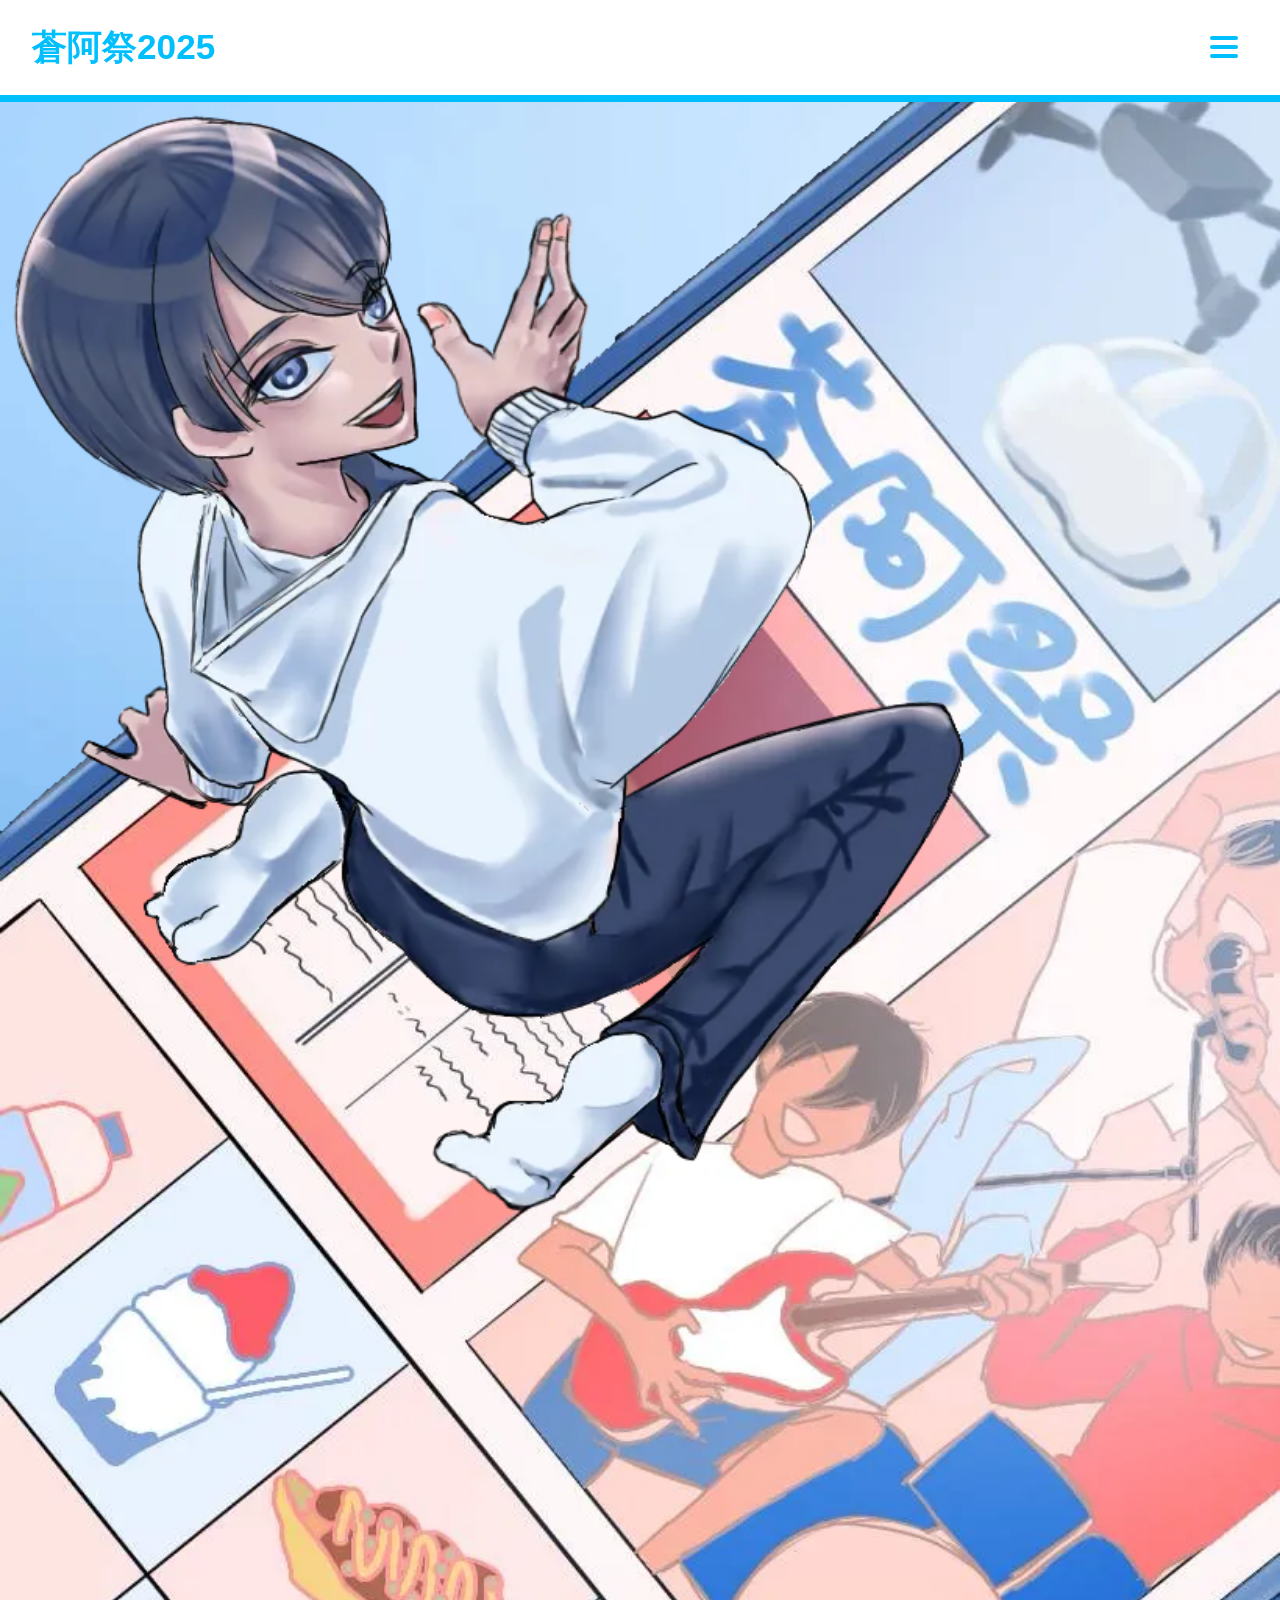
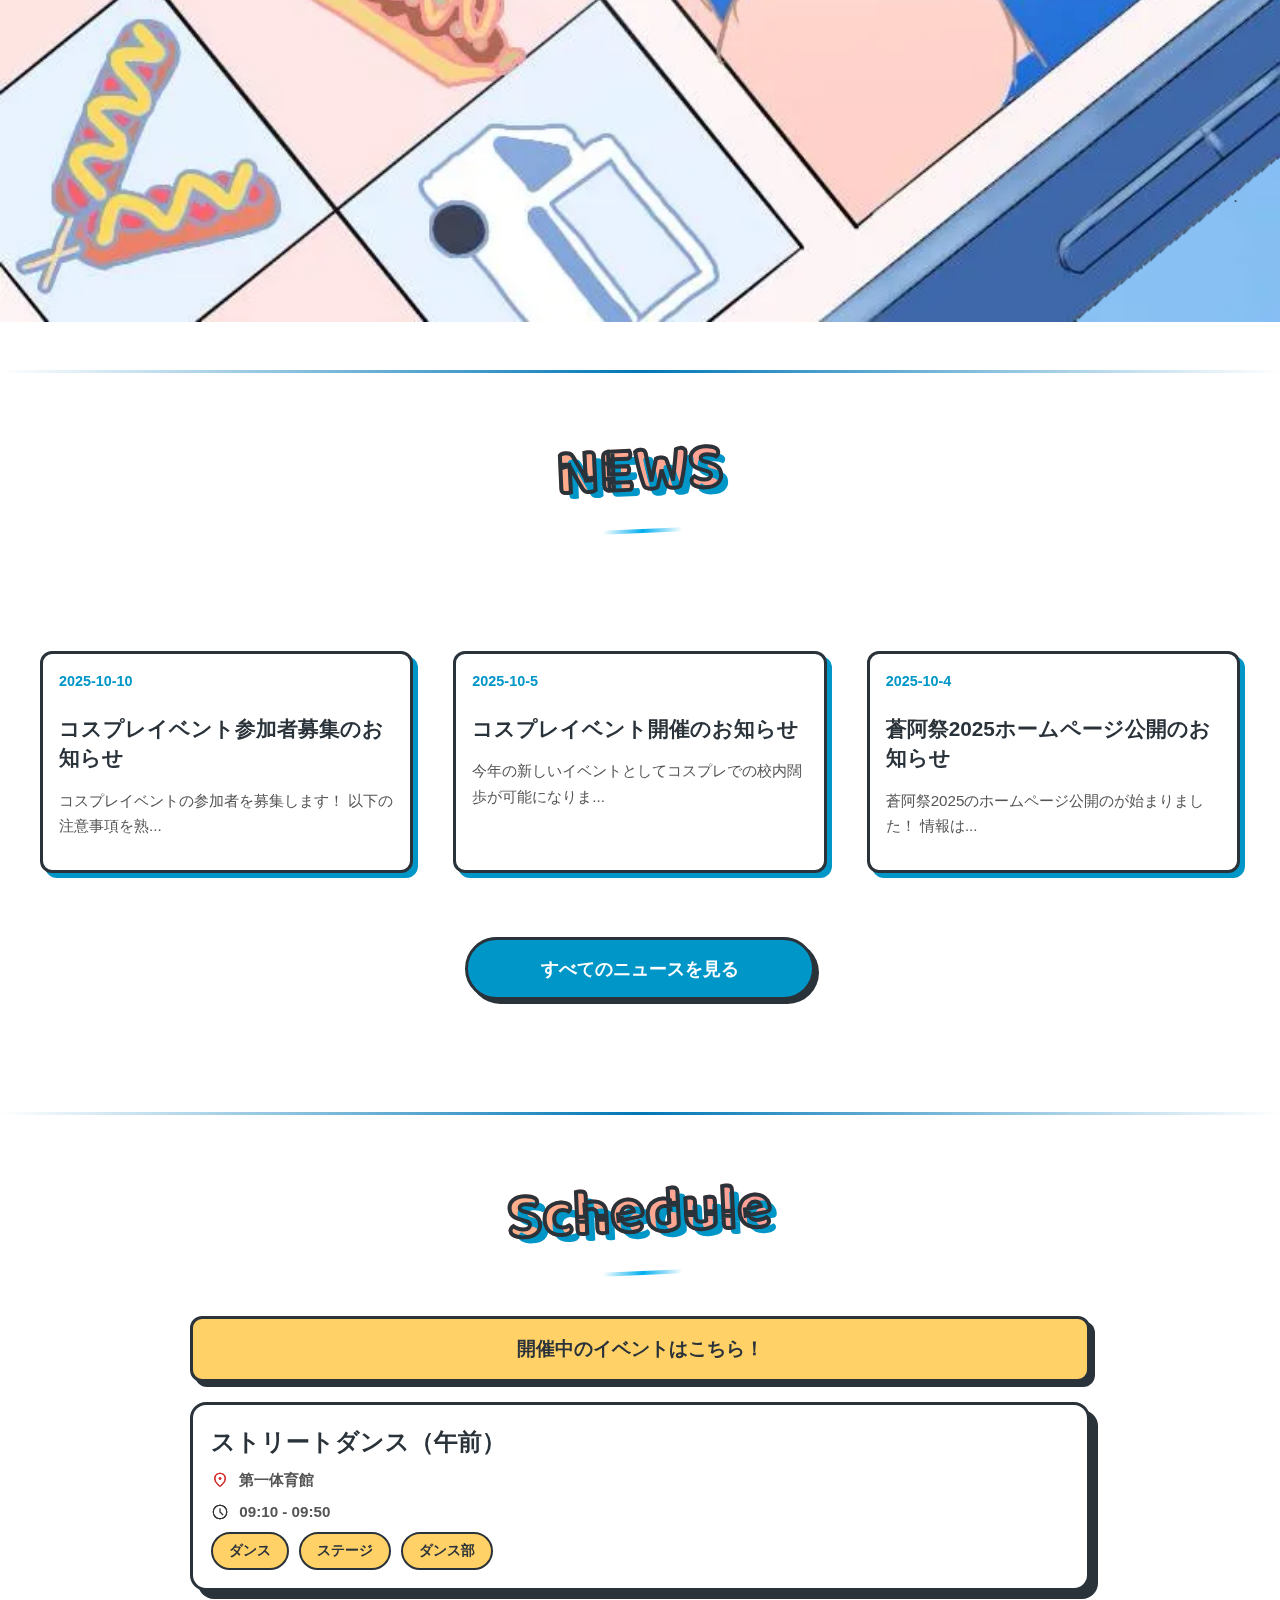
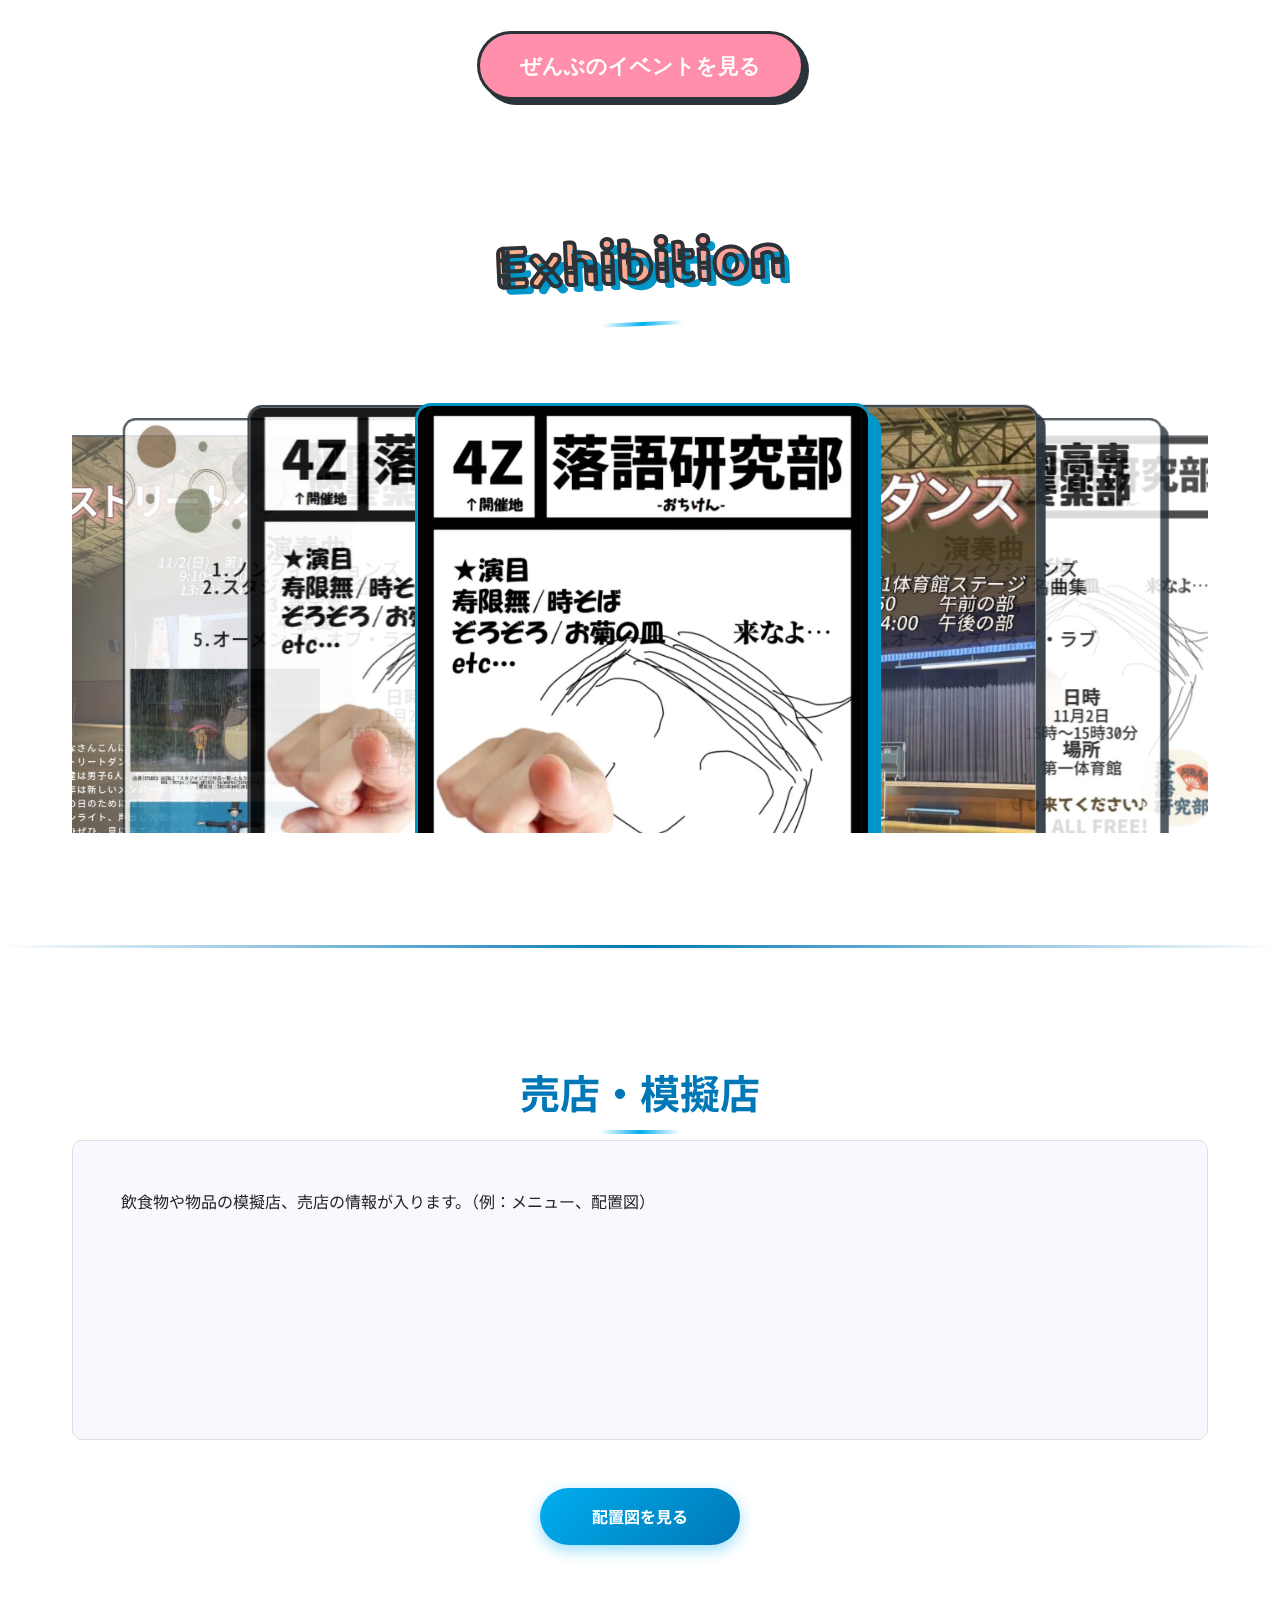
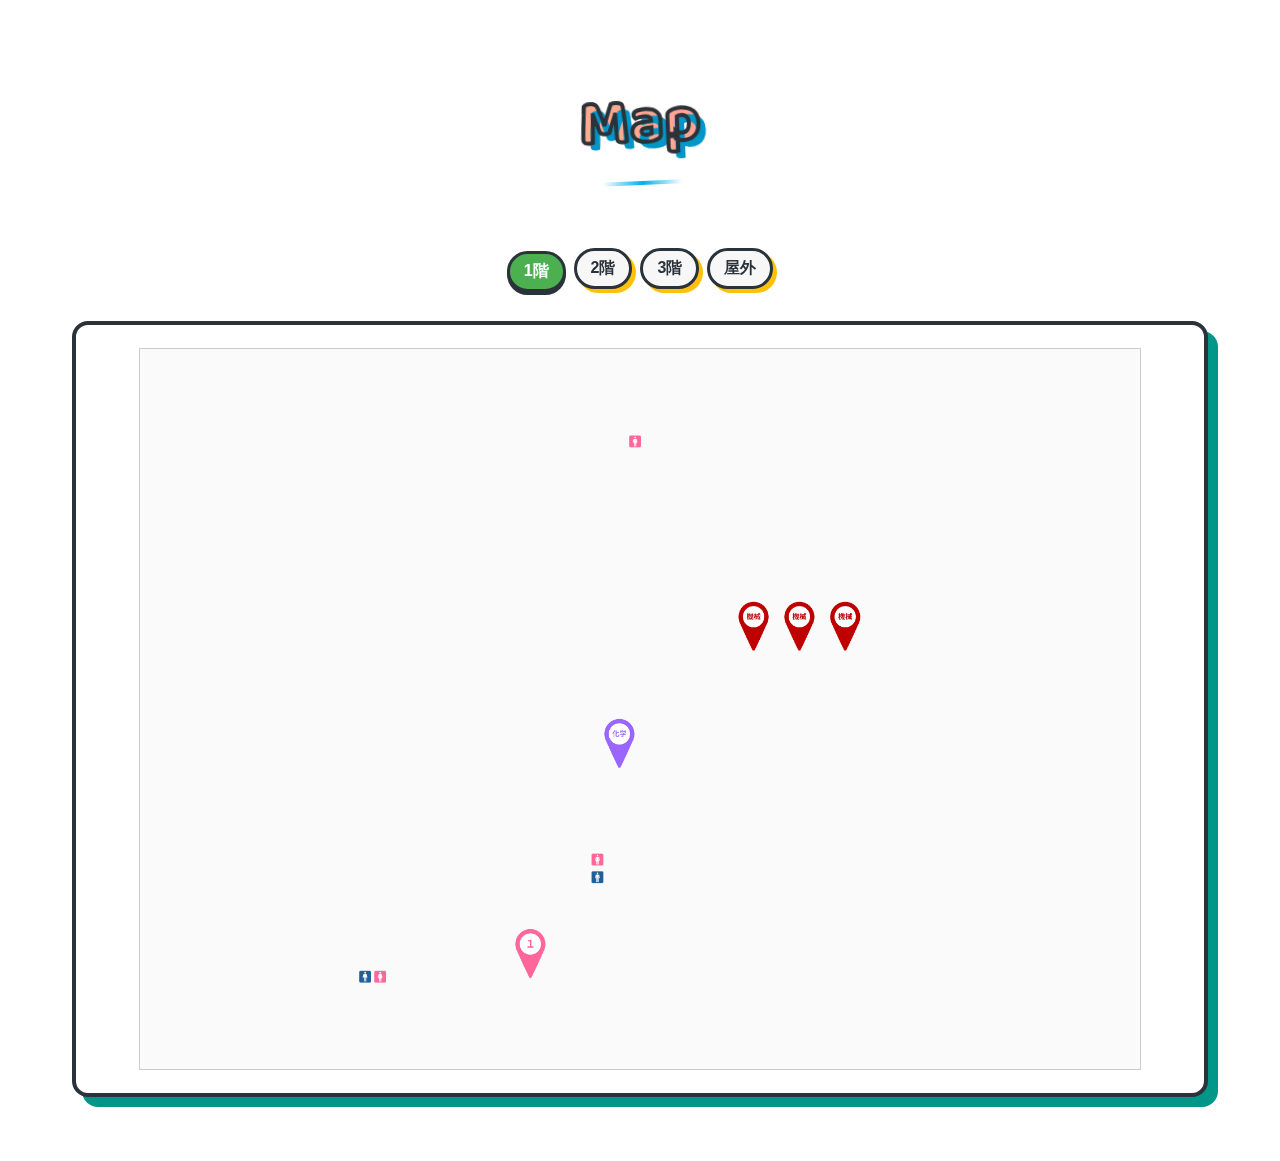
<file: index.html>
<!DOCTYPE html>
<html lang="ja">
<head>
    <meta charset="UTF-8">
    <meta name="viewport" content="width=device-width, initial-scale=1.0">
    <link rel="icon" href="images/favicon.ico" type="image/x-icon">
    <title>蒼阿祭2025</title>
    <link rel="stylesheet" href="styles/component.css">
    <link rel="stylesheet" href="styles/main.css">
    <link rel="stylesheet" href="styles/layout.css">
    <link rel="stylesheet" href="styles/base.css">
</head>
<body>
<header-component></header-component>

<main>
<!--    <section class="hero-section">-->
<!--        <div class="hero-image"></div>-->
<!--        <div class="hero-text">-->
<!--            <h1 class="main-title">蒼阿祭2025</h1>-->
<!--            <p class="subtitle">制作中</p>-->
<!--        </div>-->
<!--    </section>-->

        <home-animation-component></home-animation-component>

    <div class="section-divider"></div>
    <section id="news">
        <h2 class="section-title title-pop">NEWS</h2>
        <news-section-component></news-section-component>
    </section>

    <div class="section-divider"></div>

    <section id="schedule">
        <h2 class="section-title title-pop">Schedule</h2>
        <schedule-component mode="current"></schedule-component>
    </section>

    <section class="exhibit-section" id="exhibition">
        <h2 class="section-title title-pop">Exhibition</h2>

        <div>
            <exhibit-scroll-component></exhibit-scroll-component>
        </div>
    </section>

    <div class="section-divider"></div>


    <section class="store-section">
        <h2 class="section-title">売店・模擬店</h2>
        <div class="store-container">
            飲食物や物品の模擬店、売店の情報が入ります。（例：メニュー、配置図）
        </div>
        <a href="#" class="more-btn" style="margin-top: 3rem;">配置図を見る</a>
    </section>

    <section class="exhibit-section" id="map">
        <h2 class="section-title title-pop">Map</h2>
    <map-container-component></map-container-component>
    </section>
    
</main>
<script src="scripts/main.js" type="module"></script>
<script src="componet/home-animation-componet.js"></script>
<script src="componet/header-component.js"></script>
<script src="componet/news-section-component.js"></script>

<script src="componet/map-component.js"></script>
<script src="componet/map-component-2.js"></script>
<script src="componet/map-component-3.js"></script>
<script src="componet/map-component-4.js"></script>

<script src="componet/map-container-component.js"></script>
<script src="componet/schedule-componet.js"></script>
<script src="componet/exhibit-scroll-component.js"></script>
</body>
</html>
</file>
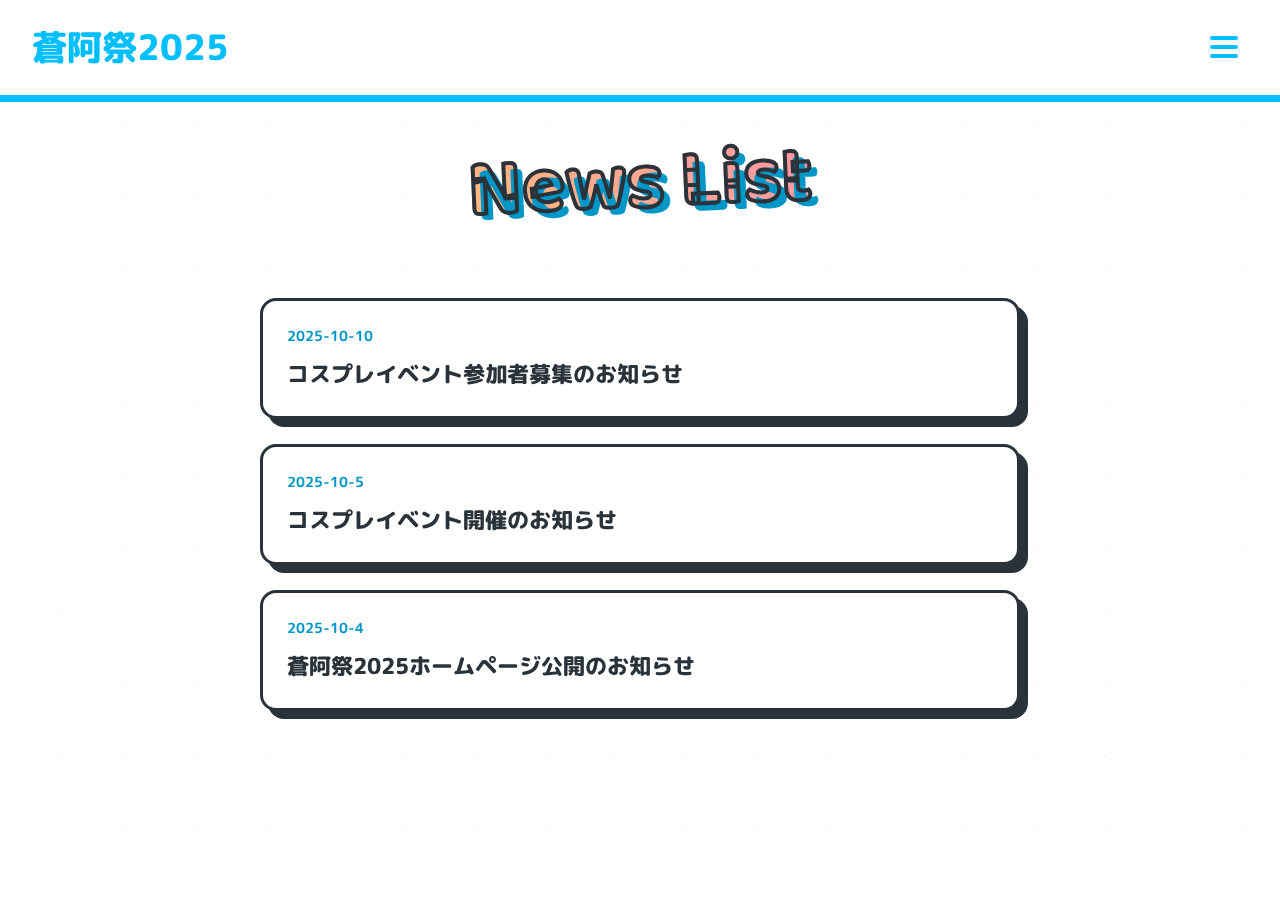
<file: news.html>
<!DOCTYPE html>
<html lang="ja">
<head>
    <meta charset="UTF-8">
    <meta name="viewport" content="width=device-width, initial-scale=1.0">
    <link rel="icon" href="images/favicon.ico" type="image/x-icon">
    <title>蒼阿祭2025</title>
    <link rel="stylesheet" href="styles/base.css">

    <style>
        /* 外部フォントの読み込み */
        @import url('https://fonts.googleapis.com/css2?family=Baloo+2:wght@700&family=M+PLUS+Rounded+1c:wght@500;700;800&display=block');

        /* このページ専用のポップな変数定義 */
        body {
            --primary-color: #0096C7;
            --accent-color: #FF8FAB;
            --yellow-color: #FFD166;
            --dark-color: #2A323A;
            --font-title: 'Baloo 2', cursive;
            --font-body: 'M PLUS Rounded 1c', sans-serif;
            font-family: var(--font-body);
        }

        .news-page-container {
            max-width: 800px;
            margin: 120px auto 50px auto;
            padding: 0 20px;
        }

        /* --- タイトルをポップなデザインに --- */
        .section-title {
            font-family: var(--font-title);
            font-weight: 700;
            font-size: 5em;
            margin-bottom: 50px;
            text-align: center;
            background: linear-gradient(45deg, var(--yellow-color), var(--accent-color) 80%);
            -webkit-background-clip: text;
            background-clip: text;
            color: transparent;
            -webkit-text-stroke: 4px var(--dark-color);
            text-stroke: 4px var(--dark-color);
            text-shadow: 7px 7px 0px var(--primary-color);
            transform: rotate(-2.5deg);
        }

        /* --- ニュース一覧のスタイル --- */
        #all-news-grid {
            display: block;
            margin-top: 2rem;
        }

        /* --- ニュースカードをポップなデザインに --- */
        .news-card-link {
            display: block;
            padding: 1.5rem;
            margin-bottom: 25px;
            background-color: white;
            border-radius: 16px;
            border: 3px solid var(--dark-color);
            box-shadow: 8px 8px 0 var(--dark-color);
            transition: all 0.2s ease-in-out;
            text-decoration: none;
            color: var(--dark-color);
        }

        .news-card-link:hover {
            transform: translate(-4px, -4px);
            box-shadow: 12px 12px 0 var(--dark-color);
        }

        .news-date {
            color: var(--primary-color);
            font-size: 0.9rem;
            font-weight: 700;
            margin-bottom: 0.5rem;
        }

        .news-title {
            font-family: var(--font-body);
            font-size: 1.4rem;
            font-weight: 800;
            color: var(--dark-color);
        }

        /* 概要表示は削除 */
        .news-excerpt {
            display: none;
        }

        /* --- 記事詳細ページもポップなカードデザインに --- */
        .article-container {
            background-color: white;
            border-radius: 16px;
            border: 3px solid var(--dark-color);
            box-shadow: 8px 8px 0 var(--dark-color);
            padding: 2.5rem;
        }

        .article-header {
            border-bottom: 2px dashed #ccc;
            padding-bottom: 15px;
            margin-bottom: 20px;
        }

        .article-title {
            font-family: var(--font-body);
            font-weight: 800;
            font-size: 2rem;
            color: var(--primary-color);
            margin-top: 10px;
        }

        .article-body p {
            font-size: 1rem;
            line-height: 1.8;
            white-space: pre-wrap;
        }

        /* --- 戻るボタンをポップなデザインに --- */
        .more-btn {
            display: inline-block;
            margin-top: 2rem;
            padding: 0.8rem 2.5rem;
            background: var(--accent-color);
            color: white;
            text-decoration: none;
            border-radius: 50px;
            font-family: var(--font-body);
            font-weight: 700;
            font-size: 1.1em;
            border: 3px solid var(--dark-color);
            box-shadow: 5px 5px 0 0 var(--dark-color);
            transition: all 0.2s ease-in-out;
        }
        .more-btn:hover {
            transform: translate(-2px, -2px);
            box-shadow: 7px 7px 0 0 var(--dark-color);
        }

        /* レスポンシブ調整 */
        @media (max-width: 768px) {
            .news-page-container {
                margin: 100px auto 30px auto;
            }
            .section-title {
                font-size: 3.5em;
                -webkit-text-stroke: 3px var(--dark-color);
                text-stroke: 3px var(--dark-color);
            }
            .article-container {
                padding: 1.5rem;
            }
            .article-title {
                font-size: 1.6rem;
            }
        }
    </style>
</head>
<body>
<header-component></header-component>

<main class="news-page-container">
    <h1 class="section-title"></h1>

    <div id="article-content" style="display: none;">
    </div>

    <section id="news-list-section" style="display: none;">
        <div id="all-news-grid">
        </div>
    </section>
</main>

<script type="module">
    // 必要な関数をインポート
    import { loadNews, loadArticle } from './scripts/news.js';

    // ヘッダーコンポーネントをインポート
    import './componet/header-component.js';

    // ページの読み込みが完了したときの処理
    document.addEventListener('DOMContentLoaded', () => {
        const urlParams = new URLSearchParams(window.location.search);
        const articleContent = document.getElementById('article-content');
        const newsListSection = document.getElementById('news-list-section');
        const pageTitle = document.querySelector('h1.section-title');

        if (urlParams.has('id')) {
            // IDがある場合: 記事詳細を表示
            articleContent.style.display = 'block';
            newsListSection.style.display = 'none';
            pageTitle.textContent = 'News'; // 詳細ページのタイトル
            loadArticle();
        } else {
            // IDがない場合: ニュース一覧を表示
            articleContent.style.display = 'none';
            newsListSection.style.display = 'block';
            pageTitle.textContent = 'News List'; // 一覧ページのタイトル
            loadNews();
        }
    });
</script>
</body>
</html>
</file>
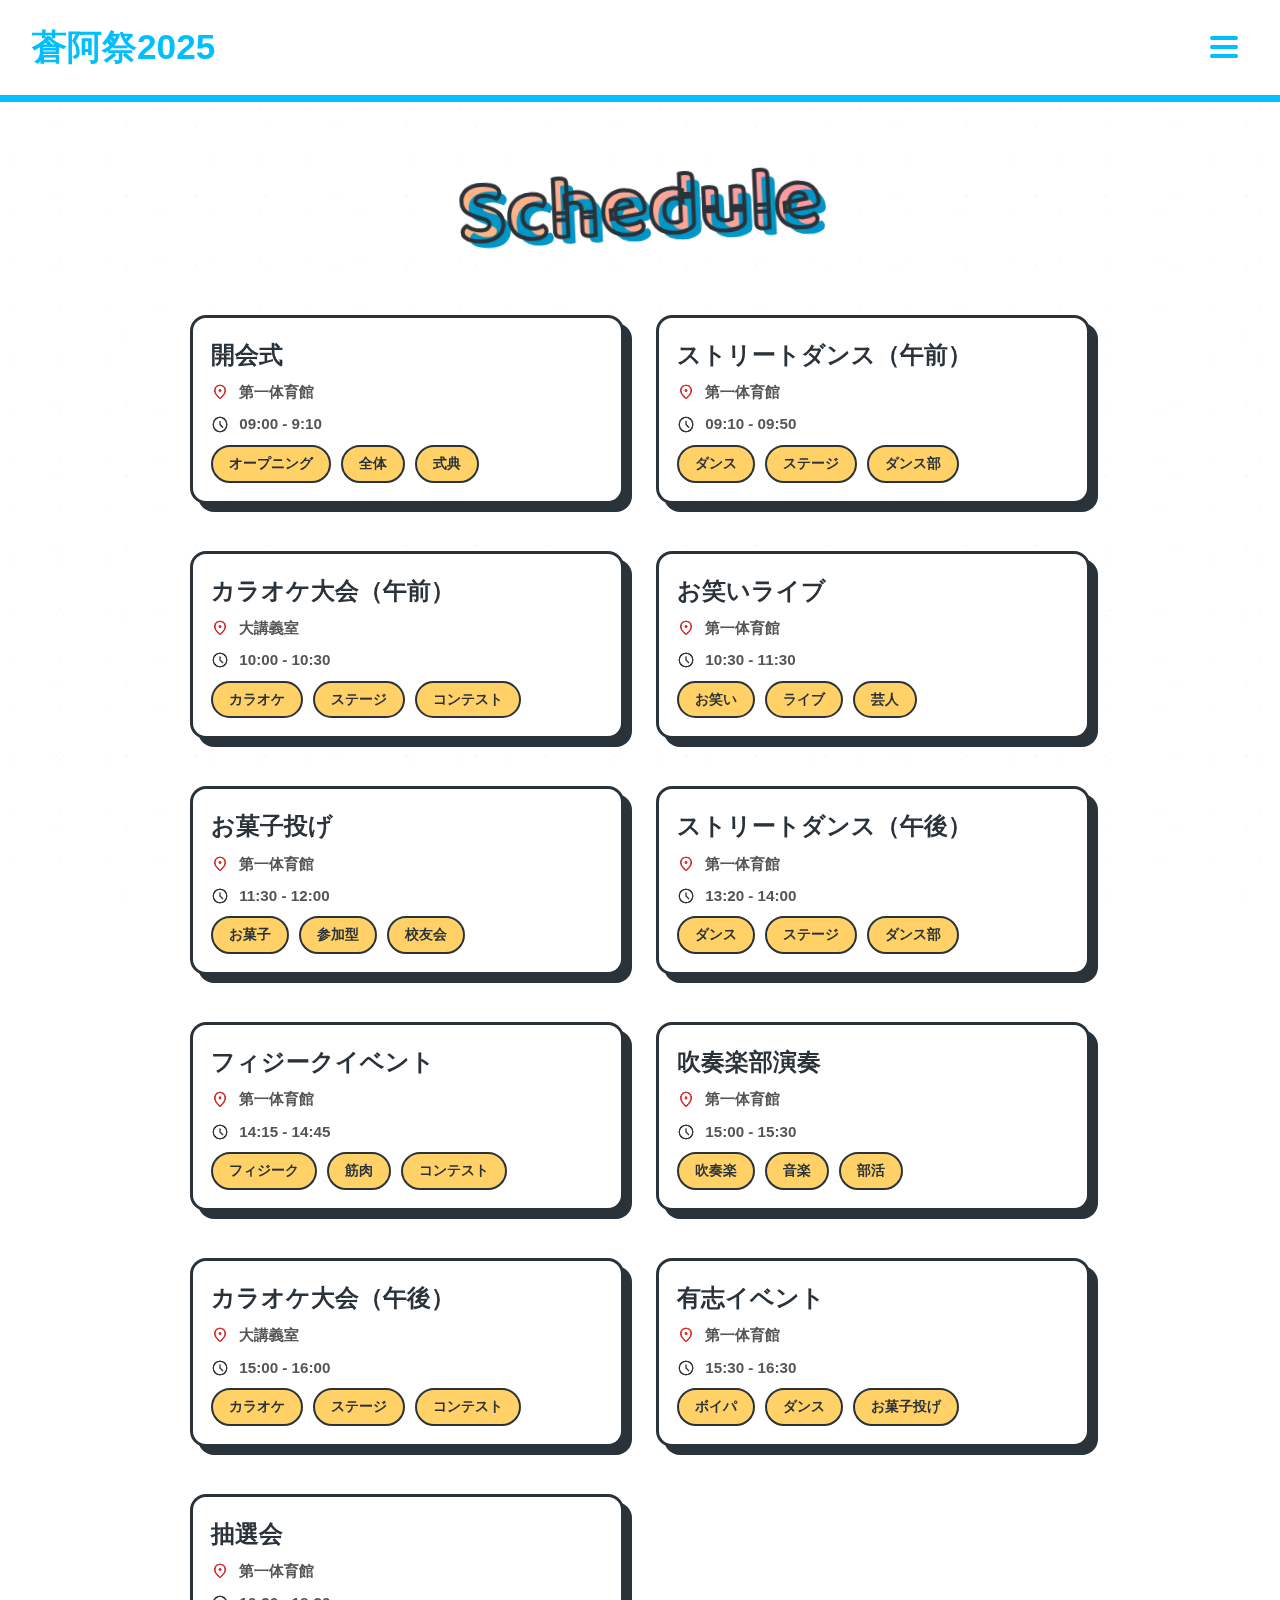
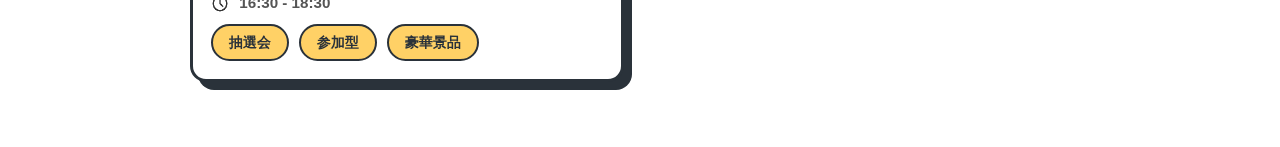
<file: schedule.html>
<!DOCTYPE html>
<html lang="ja">
<head>
    <meta charset="UTF-8">
    <meta name="viewport" content="width=device-width, initial-scale=1.0">
    <link rel="icon" href="images/favicon.ico" type="image/x-icon">
    <title>蒼阿祭2025</title>
    <link rel="stylesheet" href="styles/base.css">
    <link rel="stylesheet" href="styles/layout.css">
    <link rel="stylesheet" href="styles/component.css">
    <link rel="stylesheet" href="styles/main.css">
</head>
<body>
<header-component></header-component>

<main>
    <!--    <section class="hero-section">-->
    <!--        <div class="hero-image"></div>-->
    <!--        <div class="hero-text">-->
    <!--            <h1 class="main-title">蒼阿祭2025</h1>-->
    <!--            <p class="subtitle">制作中</p>-->
    <!--        </div>-->
    <!--    </section>-->

    <schedule-component mode="full"></schedule-component>

</main>
<script src="scripts/main.js" type="module"></script>
<script src="componet/header-component.js"></script>
<script src="componet/schedule-componet.js"></script>
</body>
</html>
</file>
<file: styles/component.css>
/* component.css */

/* --- メニューコンポーネント --- */
.menu-section-title {
    color: var(--color-primary);
    font-size: 1.2rem;
    padding: 0 0 0.5rem 0;
    margin-bottom: 0.5rem;
    border-bottom: 2px solid var(--color-accent);
}

.menu-item {
    display: block;
    padding: 1.5rem 0;
    color: var(--color-text-dark);
    text-decoration: none;
    font-size: 1.4rem;
    font-weight: 500;
    border-bottom: 1px solid var(--color-border);
    transition: all 0.3s ease;
    position: relative;
    overflow: hidden;
}

.menu-item::before {
    content: '';
    position: absolute;
    top: 0;
    left: -100%;
    width: 100%;
    height: 100%;
    /* ブルーのハイライト */
    background: linear-gradient(90deg, transparent, rgba(0, 174, 239, 0.1), transparent);
    transition: left 0.5s ease;
}

.menu-item:hover::before {
    left: 100%;
}

.menu-item:hover {
    color: var(--color-primary);
    padding-left: 1rem;
}

.menu-item:last-child {
    border-bottom: none;
}

.menu-contact {
    padding: 2rem 0;
    margin-top: 2rem;
    border-top: 1px solid var(--color-border);
}

.menu-contact h3 {
    color: var(--color-primary);
    margin-bottom: 1rem;
    font-size: 1.2rem;
}

.contact-info {
    color: var(--color-text-dim);
    margin-bottom: 0.5rem;
}

.menu-social a {
    color: var(--color-accent);
    font-size: 1.5rem;
    margin-right: 1rem;
    transition: color 0.3s ease;
}

.menu-social a:hover {
    color: var(--color-primary);
}


/* --- ヒーローセクション --- */
.hero-section {
    position: relative;
    height: 60vh;
    background: linear-gradient(135deg, var(--color-background-light) 0%, #E8F7FF 100%);
    display: flex;
    align-items: center;
    justify-content: center;
    overflow: hidden;
    border-bottom: 1px solid var(--color-border);
}

.hero-image {
    position: absolute;
    top: 0;
    left: 0;
    width: 100%;
    height: 100%;
    background: url('data:image/svg+xml,<svg xmlns="http://www.w3.org/2000/svg" viewBox="0 0 1200 600"><defs><pattern id="fusuma" x="0" y="0" width="200" height="200" patternUnits="userSpaceOnUse"><rect width="200" height="200" fill="%23E8F7FF"/><path d="M0,100 L200,100 M100,0 L100,200" stroke="%2300AEEF" stroke-width="3" opacity="0.1"/></pattern></defs><rect width="1200" height="600" fill="url(%23fusuma)"/></svg>') center/cover;
    opacity: 1;
}

.hero-text {
    position: relative;
    z-index: 10;
    text-align: center;
}

.main-title {
    font-family: 'Bebas Neue', 'Noto Sans JP', sans-serif;
    font-size: 6rem;
    font-weight: 900;
    color: var(--color-primary);
    text-shadow: 2px 2px 5px rgba(0, 0, 0, 0.2);
    margin-bottom: 1rem;
    position: relative;
    display: inline-block;
}

.main-title::before {
    content: '';
    position: absolute;
    top: -20px;
    left: -20px;
    right: -20px;
    bottom: -20px;
    border: 3px solid var(--color-primary);
    border-radius: 10px;
    opacity: 0.5;
}

.subtitle {
    font-size: 1.2rem;
    color: var(--color-text-dim);
    opacity: 1;
}

/* --- タイトルとボタン --- */
.section-title {
    font-size: 2.5rem;
    color: var(--color-accent);
    text-align: center;
    margin-bottom: 1rem;
    position: relative;
}

.section-title::after {
    content: '';
    position: absolute;
    bottom: -10px;
    left: 50%;
    transform: translateX(-50%);
    width: 80px;
    height: 4px;
    background: linear-gradient(90deg, transparent 0%, var(--color-primary) 50%, transparent 100%);
}

.more-btn {
    display: block;
    width: 200px;
    margin: 0 auto;
    padding: 1rem 2rem;
    background: linear-gradient(135deg, var(--color-primary) 0%, var(--color-accent) 100%);
    color: white;
    text-decoration: none;
    text-align: center;
    border-radius: 50px;
    font-weight: 700;
    transition: all 0.3s ease;
    border: none;
    box-shadow: 0 5px 15px rgba(0, 174, 239, 0.4);
}

.more-btn:hover {
    background: linear-gradient(135deg, var(--color-accent) 0%, var(--color-primary) 100%);
    box-shadow: 0 5px 20px rgba(0, 174, 239, 0.7);
    transform: translateY(-2px);
}

/* --- ニュースカード --- */
.news-card {
    background: var(--color-background-card);
    border: 1px solid var(--color-border);
    border-radius: 10px;
    transition: all 0.3s ease;
    position: relative;
    overflow: hidden;
    box-shadow: 0 5px 15px rgba(0, 0, 0, 0.05);
}

.news-card-link {
    text-decoration: none;
    color: inherit;
    display: block;
    height: 100%;
    padding: 2rem;
}

.news-card:hover {
    transform: translateY(-5px);
    box-shadow: 0 10px 30px rgba(0, 174, 239, 0.2);
    border-color: var(--color-primary);
}

.news-date {
    color: var(--color-primary);
    font-size: 0.9rem;
    margin-bottom: 0.5rem;
}

.news-title {
    font-size: 1.3rem;
    font-weight: bold;
    margin-bottom: 1rem;
    color: var(--color-text-dark);
}

.news-excerpt {
    color: var(--color-text-dim);
    line-height: 1.6;
}
.exhibit-container,
.club-container {
    background: var(--color-background-card);
    border: 1px solid var(--color-border);
    border-radius: 10px;
    padding: 2rem;
    min-height: 300px;
    display: flex;
    align-items: center;
    justify-content: center;
    text-align: center;
}

/* 専門展示、部活展示のプレースホルダー (元 .video-placeholder) */
.exhibit-placeholder,
.club-placeholder {
    color: var(--color-text-dim);
    font-style: italic;
}


/* --- 売店・模擬店のコンテナスタイル (新規追加) --- */
.store-container {
    /* 共通コンテナのデザインを適用 */
    background: var(--color-background-card);
    border: 1px solid var(--color-border);
    border-radius: 10px;
    padding: 3rem;
    min-height: 300px;

    /* 売店専用の配置調整 */
    display: block;
    text-align: left;
}

.store-container h3 {
    color: var(--color-accent);
    margin-bottom: 1.5rem;
    font-size: 1.6rem;
}

.store-grid {
    display: grid;
    grid-template-columns: repeat(auto-fit, minmax(280px, 1fr));
    gap: 30px;
}

.store-card {
    padding: 15px;
    border-left: 5px solid var(--color-primary);
    background-color: rgba(0, 174, 239, 0.05);
    border-radius: 4px;
}

.store-card h4 {
    font-size: 1.2rem;
    color: var(--color-text-dark);
    margin-bottom: 0.5rem;
}

.store-card p {
    color: var(--color-text-dim);
    font-size: 0.95rem;
}


/* --- 詳細ページ用スタイル (変更なし) --- */
.article-container {
    max-width: 800px;
    margin: 4rem auto;
    padding: 2rem;
    background: var(--color-background-card);
    border: 2px solid var(--color-primary);
    border-radius: 10px;
    box-shadow: 0 0 15px rgba(0, 0, 0, 0.05);
}
.article-header { margin-bottom: 2rem; }
.article-title { font-size: 2.2rem; color: var(--color-accent); margin-top: 1rem; }
.article-body { line-height: 2; color: var(--color-text-dark); }


/* --- レスポンシブデザイン（コンポーネントのサイズ調整） (変更なし) --- */
@media (max-width: 768px) {
    .main-title {
        font-size: 3.5rem;
    }
    .article-container {
        padding: 1.5rem;
    }
}
</file>
<file: styles/main.css>
/* 1. ラッパー (.wrapper) */
.wrapper {
    display: flex;
    justify-content: center;
    align-items: center;
    min-height: 100vh;
    padding: 0;
    box-sizing: border-box;
    width: 100vw;
}

/* 2. イメージコンテナ (.image-container) */
.image-container {
    position: relative;
    width: 100vw;
    /* 820x1180の比率を固定 (143.90%) */
    height: 0;
    padding-bottom: 143.90%;
}

/* 3. 画像 (img) の基本設定 */
.image-container img {
    position: absolute;
    top: 0;
    left: 0;
    width: 100%;
    height: 100%;
    object-fit: contain; /* 画像が切れるのを防ぐ */
}

.main-back-image {
    z-index: 1;
}

/* ⭐︎ 前面画像: main-smaho の設定 (slideIn アニメーション) */
.main-smaho {
    z-index: 2;
    top: 2vh;
    left: 2vw;
    width: calc(100% - 2vw);
    height: calc(100% - 2vh);

    /* ⭐︎ slideIn アニメーション初期状態 */
    transform: translateX(180px);
    opacity: 0;
}

/* 前面画像: main-human の設定 (poyoyon アニメーション) */
.main-human {
    z-index: 3;
    top: 2vh;
    left: 2vw;
    width: calc(100% - 2vw);
    height: calc(100% - 2vh);

    /* poyoyon アニメーション初期状態 */
    transform: translateX(-140px);
    opacity: 0;
}


/* --- アニメーションの定義 --- */

/* ⭐︎ slideIn アニメーション実行クラス */
.main-smaho.is-animated {
    animation: slideIn 1s cubic-bezier(0.25, 1, 0.5, 1) forwards;
}

/* ⭐︎ poyoyon アニメーション実行クラス */
.main-human.is-animated {
    animation: poyoyon 0.5s cubic-bezier(0.12, 0, 0.39, 0) 1 forwards;
}

/* ⭐︎ slideIn キーフレーム */
@keyframes slideIn {
    0% {
        transform: translateX(180px);
        opacity: 0;
    }
    100% {
        transform: translateX(0);
        opacity: 1; /* 40%, 100%を統合して100%に */
    }
}

/* poyoyon キーフレーム */
@keyframes poyoyon {
    0% {
        transform: translateX(-140px); /* 初期値に合わせて開始位置を修正 */
        opacity: 0;
    }
    50% {
        transform: translateX(0);
    }
    65% {
        transform: translateX(30px);
    }
    100% {
        transform: translateX(0);
        opacity: 1;
    }
}


/* 4. メディアクエリ (スマートフォン/タブレット向け) */
@media (max-width: 768px) {
    /* wrapperの配置を上書きし、上端に寄せる */
    .wrapper {
        align-items: flex-start;
        min-height: auto;
        padding-top: 5px;
    }

    .image-container {
        width: 100vw;
    }

    .main-smaho, .main-human { /* 両方の前面画像をまとめて調整 */
        top: 1vh;
        left: 1vw;
        width: calc(100% - 1vw);
        height: calc(100% - 1vh);
    }

    /* ⭐︎ スマホでのアニメーション初期状態も調整 */
    .main-smaho {
        transform: translateX(50px); /* スマホ画面の幅を考慮し、初期位置を小さく調整 */
    }
    .main-human {
        transform: translateX(-50px); /* スマホ画面の幅を考慮し、初期位置を小さく調整 */
    }
}
</file>
<file: styles/layout.css>
/* layout.css */

/* ヘッダー */
header {
    position: fixed;
    top: 0;
    left: 0;
    right: 0;
    /* 白背景 + 透明度を上げてわずかに透過 */
    background: rgba(255, 255, 255, 0.95);
    backdrop-filter: blur(8px);
    border-bottom: 2px solid var(--color-primary); /* 鮮やかなブルーの線 */
    padding: 1rem 2rem;
    display: flex;
    justify-content: space-between;
    align-items: center;
    z-index: 1000;
    box-shadow: 0 2px 10px rgba(0, 0, 0, 0.1);

}

.logo {
    font-size: 1.8rem;
    font-weight: bold;
    color: var(--color-accent); /* 濃いめのブルーのロゴ */
    text-shadow: 0 1px 2px rgba(0, 0, 0, 0.1);
}

/* --- ハンバーガーメニューのスタイル --- */
.hamburger {
    display: flex;
    flex-direction: column;
    cursor: pointer;
    gap: 4px;
}

.hamburger span {
    width: 25px;
    height: 3px;
    background-color: var(--color-primary); /* メインのブルーを使用 */
    transition: all 0.3s ease;
}

.hamburger:hover span {
    background-color: var(--color-accent); /* アクセントブルーを使用 */
}

/* 閉じるボタンへのアニメーション（JSのactiveクラスに対応） */
.hamburger.active span:nth-child(1) {
    transform: rotate(45deg) translate(5px, 5px);
}

.hamburger.active span:nth-child(2) {
    opacity: 0;
}

.hamburger.active span:nth-child(3) {
    transform: rotate(-45deg) translate(7px, -6px);
}


/* --- モバイルメニューのスタイル --- */
.mobile-menu {
    position: fixed;
    top: 0;
    left: 0;
    width: 100%;
    height: 100vh;
    /* 明るい背景を維持 */
    background: var(--color-background-light);
    transform: translateX(-100%);
    transition: transform 0.3s ease;
    z-index: 999;
    padding-top: 100px;
    overflow-y: auto;
    box-shadow: 5px 0 15px rgba(0, 0, 0, 0.1);
}

.mobile-menu.active {
    transform: translateX(0);
}

.mobile-menu::before {
    content: '';
    position: absolute;
    top: 0;
    left: 0;
    width: 100%;
    height: 100%;
    /* 薄いブルーのパターン */
    background:
            radial-gradient(circle at 30% 30%, rgba(0, 174, 239, 0.1) 2px, transparent 2px),
            radial-gradient(circle at 70% 70%, rgba(0, 119, 182, 0.05) 1px, transparent 1px);
    background-size: 60px 60px, 40px 40px;
    pointer-events: none;
}

.menu-nav {
    padding: 2rem;
    position: relative;
    z-index: 10;
}

/* メインコンテンツ */
main {
    padding-top: 80px;
}
.section-divider {
    height: 3px;
    background: linear-gradient(90deg, transparent 0%, var(--color-accent) 50%, transparent 100%);
    margin: 3rem 0;
    position: relative;
}

/* ニュース、専門展示、部活、売店セクションの共通レイアウトを統合 */
.news-section,
.exhibit-section,
.club-section,
.store-section {
    padding: 4rem 2rem;
    max-width: 1200px;
    margin: 0 auto;
}

.news-grid {
    display: grid;
    grid-template-columns: repeat(auto-fit, minmax(350px, 1fr));
    gap: 2rem;
    margin-bottom: 3rem;
}

/* ... (中略：@media (max-width: 768px) のスタイル) ... */

@media (max-width: 768px) {
    header {
        padding: 1rem 1rem;
    }
    .news-section,
    .exhibit-section,
    .club-section,
    .store-section {
        padding: 3rem 1rem;
    }
    .news-grid {
        grid-template-columns: 1fr;
    }
}
</file>
<file: styles/base.css>
/* base.css */

/* Google Fontsからフォントをインポート */
@import url('https://fonts.googleapis.com/css2?family=Bebas+Neue&family=Noto+Sans+JP:wght@400;700;900&display=swap');
@import url('https://fonts.googleapis.com/css2?family=Baloo+2:wght@700&family=Noto+Sans+JP:wght@400;700&display=swap');
/* --- ライトテーマ（明るい配色）カラー定義 --- */
:root {
    --color-primary: #00AEEF; /* メインの鮮やかなスカイブルー */
    --color-accent: #0077B6; /* 濃いめのアクセントブルー（リンクのホバーなど） */
    --color-background-light: #FFFFFF; /* 純粋な白の背景 */
    --color-background-card: #F8F8FF; /* カード背景（わずかに青みがかった白） */
    --color-text-dark: #222222; /* 濃いテキスト色 */
    --color-text-dim: #555555; /* 薄めのテキスト色 */
    --color-border: #DDDDDD; /* 枠線（薄いグレー） */

    /* ⭐ ここから追加: ポップなタイトル用のカラー変数 */
    --pop-primary: #0096C7; /* 少し深みのあるシアンブルー */
    --pop-accent: #FF8FAB; /* 明るいコーラルピンク */
    --pop-yellow: #FFD166; /* 温かみのあるオレンジイエロー */
    --pop-dark: #2A323A;  /* 濃紺に近いダークグレー */
}
html,
body {
    overflow-x: hidden;
}
* {
    margin: 0;
    padding: 0;
    box-sizing: border-box;
}

body {
    font-family: 'Noto Sans JP', 'Hiragino Kaku Gothic ProN', sans-serif;
    background-color: var(--color-background-light); /* 白背景 */
    color: var(--color-text-dark); /* 濃いテキスト色 */
    line-height: 1.6;
    overflow-x: hidden;
}

/* 背景パターンを非常に薄くする */
body::before {
    content: '';
    position: fixed;
    top: 0;
    left: 0;
    width: 100%;
    height: 100%;
    background:
            radial-gradient(circle at 20% 20%, rgba(0, 174, 239, 0.05) 1px, transparent 1px),
            radial-gradient(circle at 80% 80%, rgba(0, 119, 182, 0.05) 1px, transparent 1px);
    background-size: 50px 50px, 70px 70px;
    z-index: -1;
    pointer-events: none;
}

/* レスポンシブデザインの共通設定 */
@media (max-width: 768px) {
    /* ここには全般的なレイアウトやコンポーネントに影響する基本設定のみを維持 */
    /* 個別の要素のサイズ調整はcomponent.cssに移動 */
}
.font-baloo {
    font-family: 'Baloo 2', cursive;
}

/* ⭐ ここから追加: ポップなタイトルデザイン用の新しいクラス */
.title-pop {
    font-family: 'Baloo 2', cursive;
    font-weight: 700;
    font-size: 4rem;

    /* グラデーションテキスト */
    background: linear-gradient(45deg, var(--pop-yellow), var(--pop-accent) 80%);
    -webkit-background-clip: text;
    background-clip: text;
    color: transparent;

    /* 縁取りと影 */
    -webkit-text-stroke: 4px var(--pop-dark);
    text-stroke: 4px var(--pop-dark);
    text-shadow: 7px 7px 0px var(--pop-primary);

    /* アニメーションと配置 */
    transition: transform 0.3s ease;
    transform: rotate(-2.5deg);
}

.title-pop:hover {
    transform: rotate(1.5deg) scale(1.05);
}
</file>
